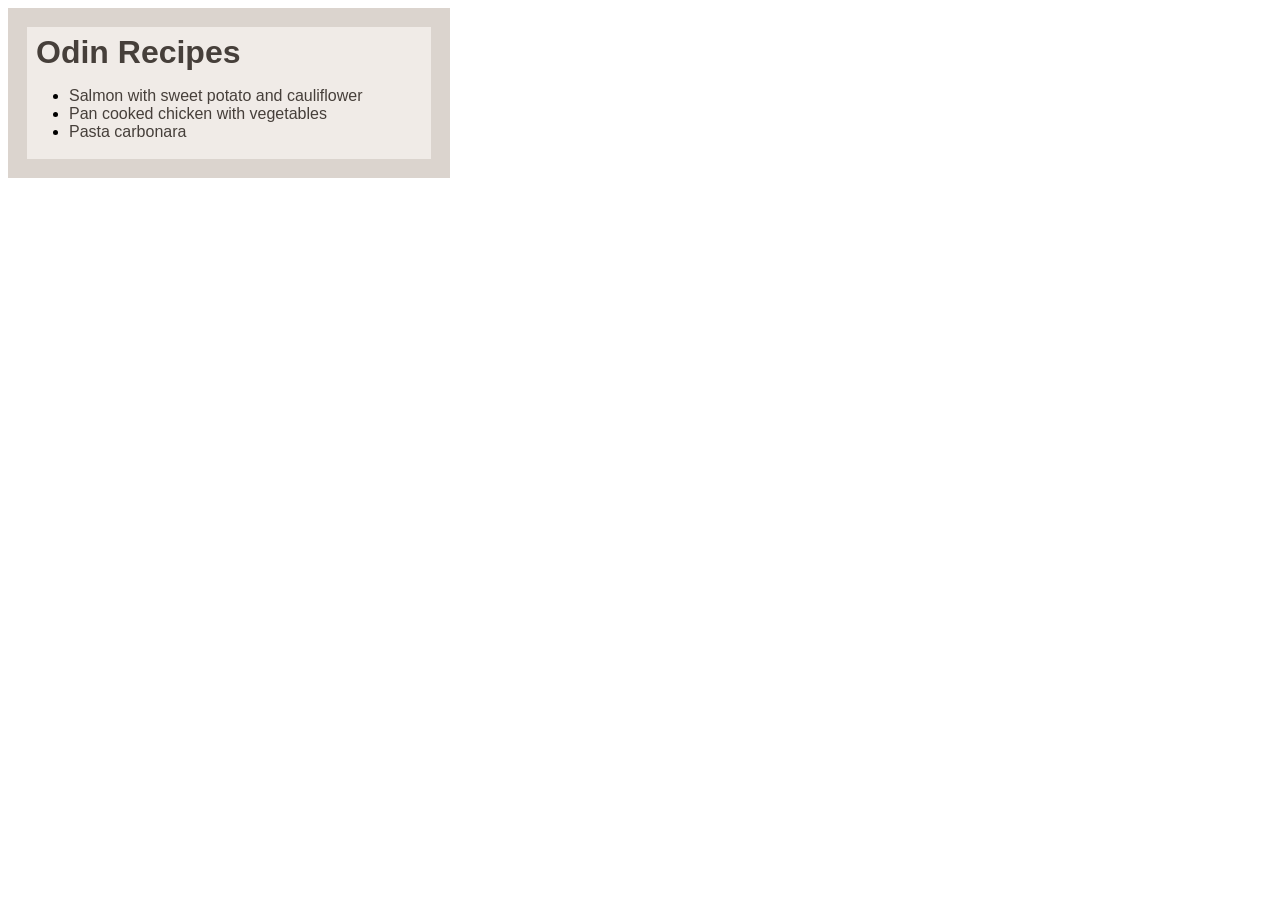
<file: index.html>
<!DOCTYPE html>
<html lang="en">
    <head>
        <meta charset="UTF-8">
        <link rel="stylesheet" href="recipes_test.css">
        <title>Homepage</title>
    </head>

    <body>
        <div class="bigbox">
            <div class="boxlist1"> 
                <h1 class="title">Odin Recipes</h1>
                <ul>
                    <li><a href="./recipes/salmon-sweetpotato-cauliflower.html">Salmon with sweet potato and cauliflower</a></li>
                    <li><a href="./recipes/pancooked-chicken-veggies.html">Pan cooked chicken with vegetables</a></li>
                    <li><a href="./recipes/pasta-carbonara.html">Pasta carbonara</a></li>
            </ul>
            </div>
        </div>
    </body>

</html>
</file>
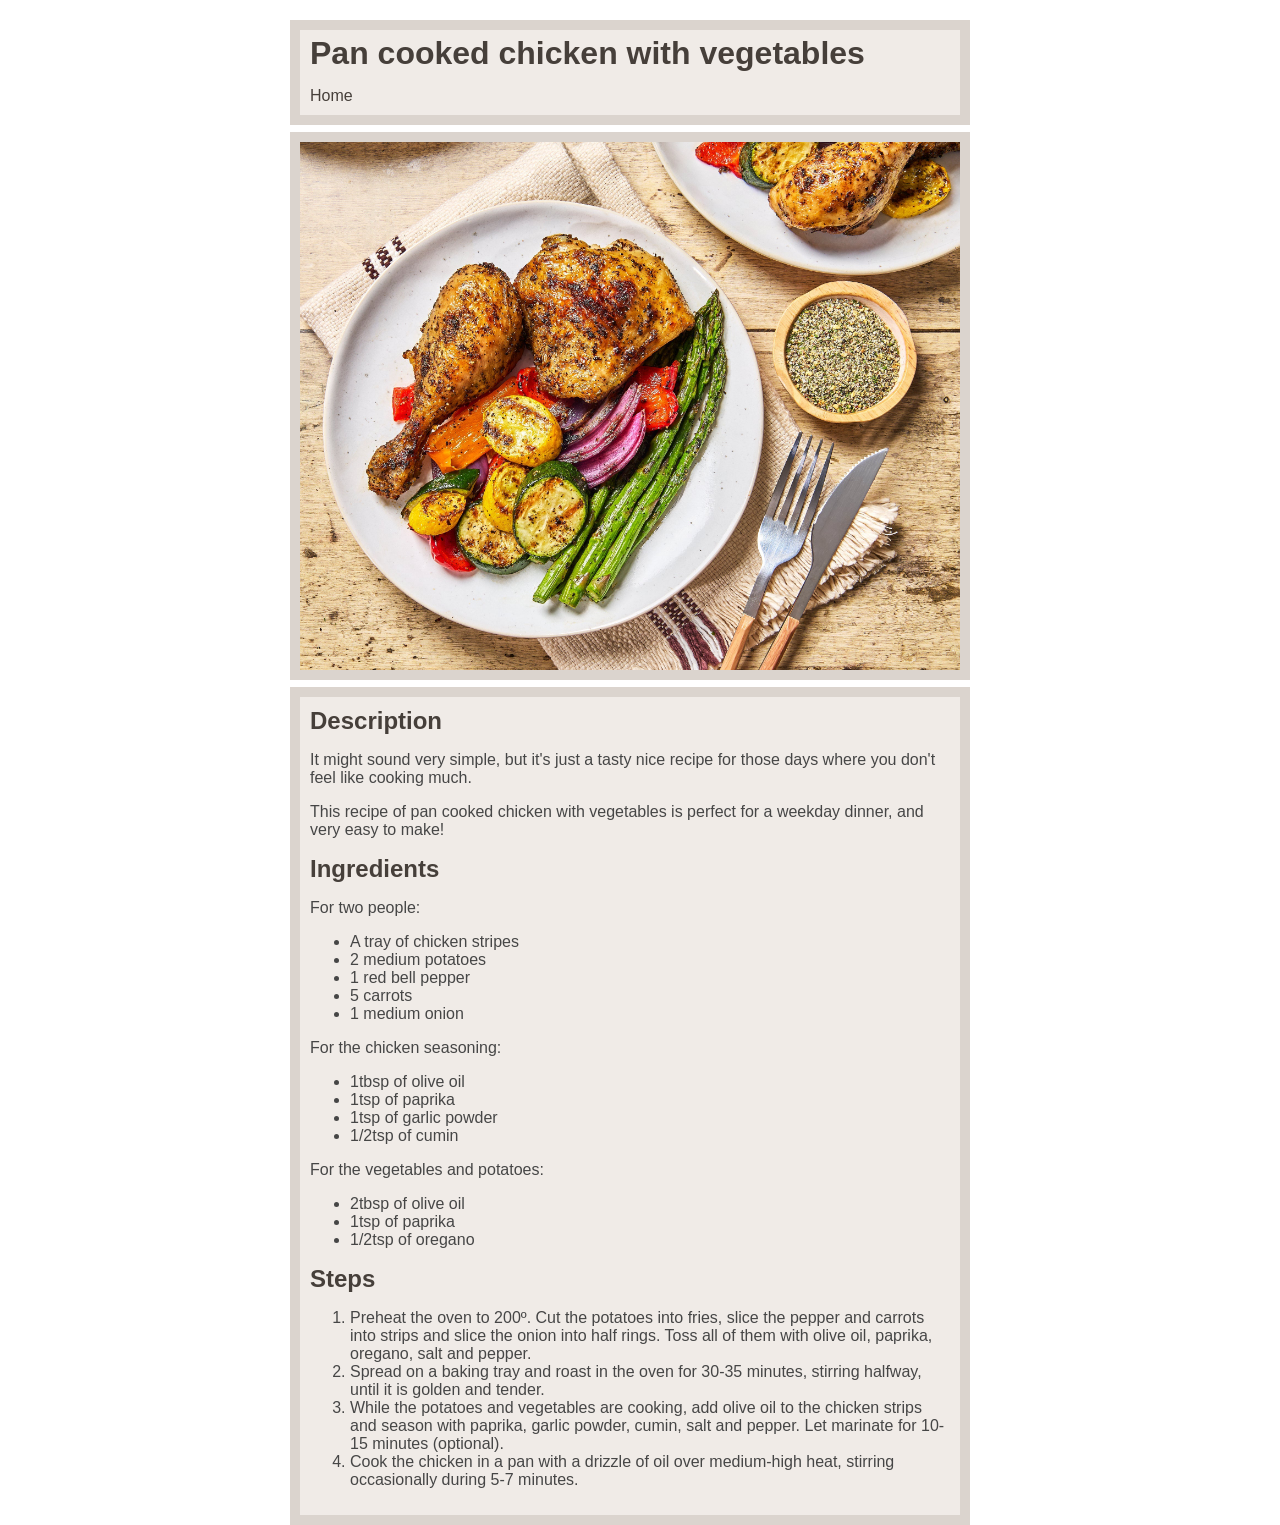
<file: recipes/pancooked-chicken-veggies.html>
<!DOCTYPE html>
<html lang="en">
    <head>
        <meta charset="UTF-8">
        <title>Pan cooked chicken with vegetables</title>
        <link rel="stylesheet" href="pancooked_chicken_veggies.css"></link>
    </head>

    <body>
         <div class="boxtitle">
            <div class="boxtitle2">
                <h1 class="title">Pan cooked chicken with vegetables</h1>
                <a href="../index.html" class="homepagelink">Home</a>
            </div>
         </div>

        <div class="photochicken">
            <img src="./images/pancooked-chicken-veggies.jpg" alt="Plate of chicken with vegetables"></img>
        </div> 

        <div class="bigbox_recipe">
            <div class="smallbox_recipe">
                <h2 class="title2">Description</h2>
                <p>It might sound very simple, but it's just a tasty nice recipe for those days where you don't feel like cooking much.</p>
                <p>This recipe of pan cooked chicken with vegetables is perfect for a weekday dinner, and very easy to make!</p>

                <h2 class="title2">Ingredients</h2>
                <p>For two people:</p>
                <ul>
                    <li>A tray of chicken stripes</li>
                    <li>2 medium potatoes</li>
                    <li>1 red bell pepper</li>
                    <li>5 carrots</li>
                    <li>1 medium onion</li>
                </ul>
                <p>For the chicken seasoning:</p>
                <ul>
                    <li>1tbsp of olive oil</li>
                    <li>1tsp of paprika</li>
                    <li>1tsp of garlic powder</li>
                    <li>1/2tsp of cumin</li>
                </ul>
                <p>For the vegetables and potatoes:</p>
                <ul>
                    <li>2tbsp of olive oil</li>
                    <li>1tsp of paprika</li>
                    <li>1/2tsp of oregano</li>
                </ul>

                <h2 class="title2">Steps</h2>
                <ol>
                    <li>Preheat the oven to 200º. Cut the potatoes into fries, slice the pepper and carrots into strips and slice the onion into half rings. Toss all of them with olive oil, paprika, oregano, salt and pepper.</li>
                    <li>Spread on a baking tray and roast in the oven for 30-35 minutes, stirring halfway, until it is golden and tender.</li>
                    <li>While the potatoes and vegetables are cooking, add olive oil to the chicken strips and season with paprika, garlic powder, cumin, salt and pepper. Let marinate for 10-15 minutes (optional).</li>
                    <li>Cook the chicken in a pan with a drizzle of oil over medium-high heat, stirring occasionally during 5-7 minutes.</li>
                </ol>
            </div>
        </div>
    </body>

</html>
</file>
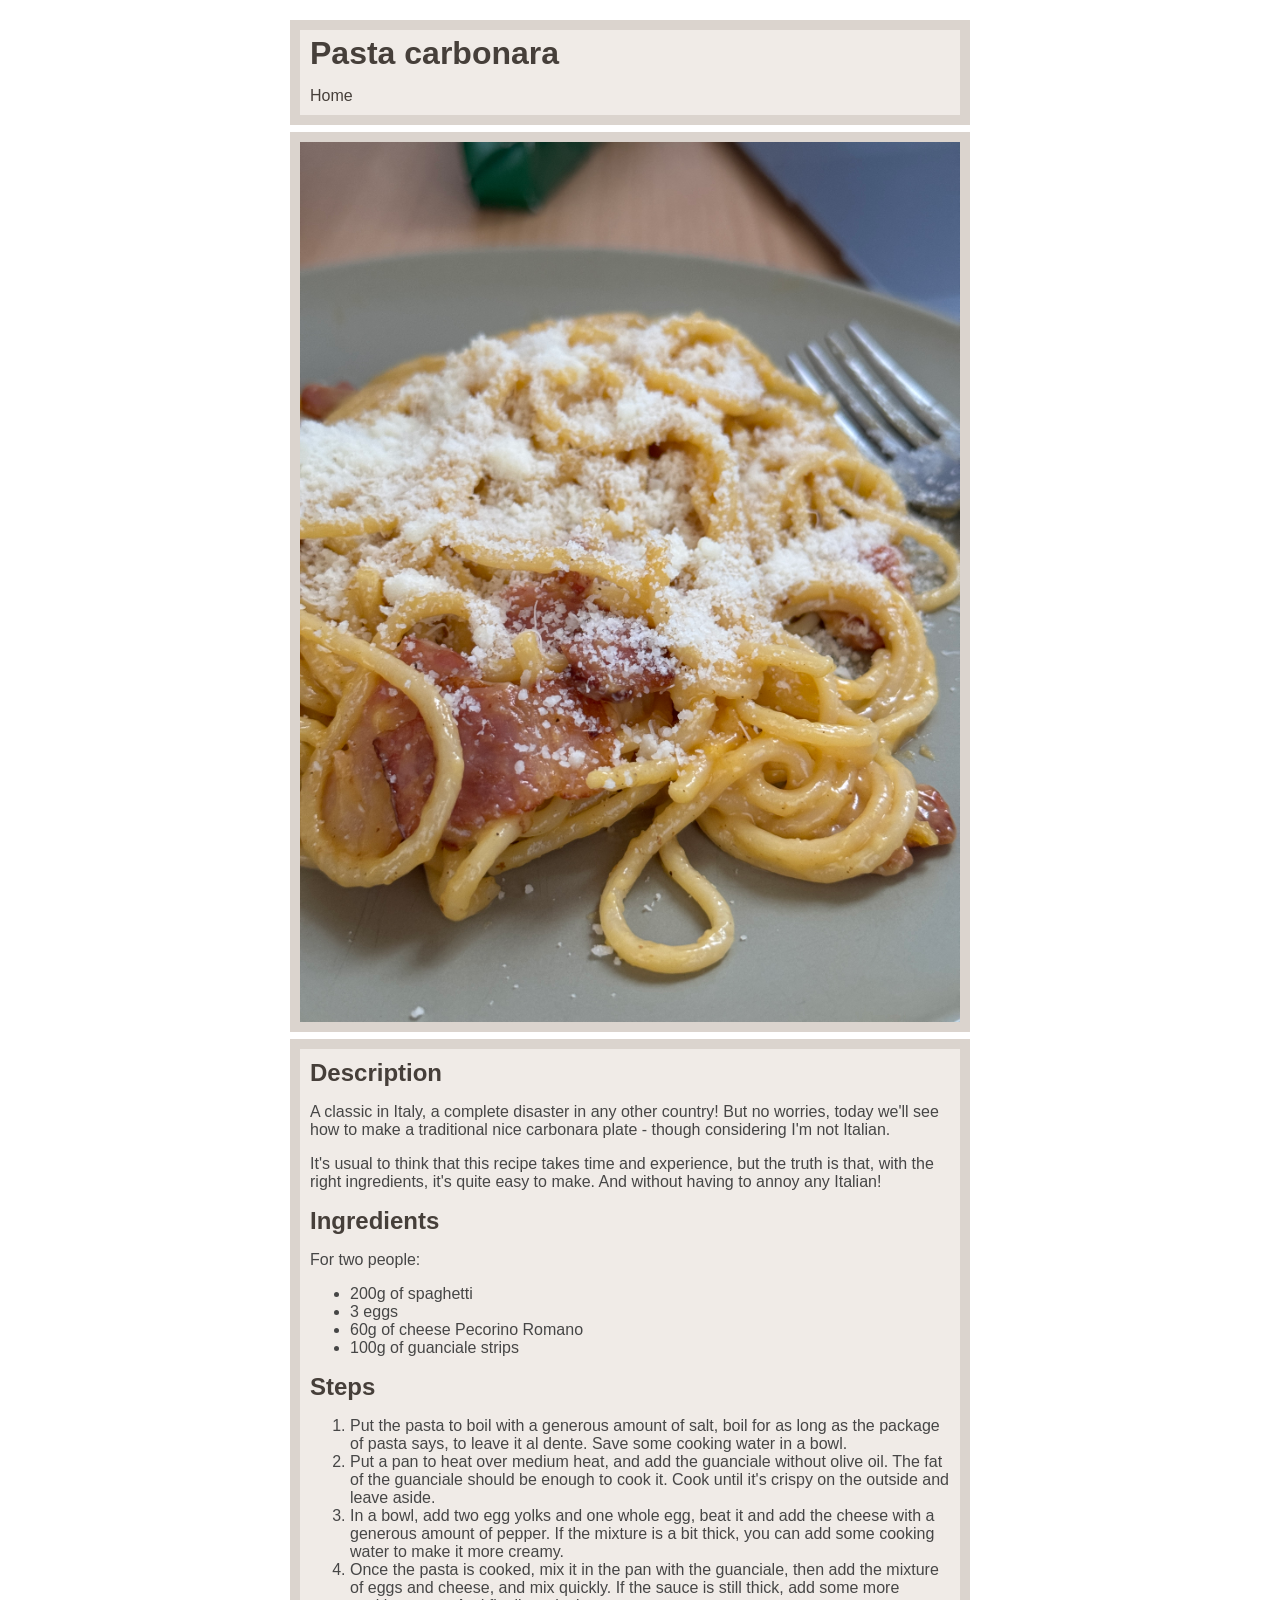
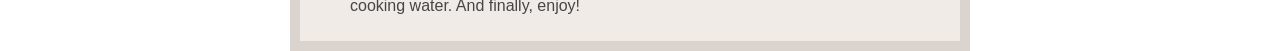
<file: recipes/pasta-carbonara.html>
<!DOCTYPE html>
<html lang="en">
    <head>
        <meta charset="UTF-8">
        <title>Pasta carbonara</title>
        <link rel="stylesheet" href="pasta_carbonara.css">
    </head>

    <body>
        <div class="boxtitle">
            <div class="boxtitle2">
                <h1 class="title">Pasta carbonara</h1>
                <a href="../index.html" class="homepagelink">Home</a>
            </div>
        </div>

        <div class="photopasta">
         <img src="./images/pasta-carbonara.jpg" alt="Plate of pasta carbonara">
        </div>

        <div class="bigbox_recipe">
            <div class="smallbox_recipe">
                <h2 class="title2">Description</h2>
                <p>A classic in Italy, a complete disaster in any other country! But no worries, today we'll see how to make a traditional nice carbonara plate - though considering I'm not Italian.</p>
                <p>It's usual to think that this recipe takes time and experience, but the truth is that, with the right ingredients, it's quite easy to make. And without having to annoy any Italian!</p>

                <h2 class="title2">Ingredients</h2>
                <p>For two people:</p>
                <ul>
                    <li>200g of spaghetti</li>
                    <li>3 eggs</li>
                    <li>60g of cheese Pecorino Romano</li>
                    <li>100g of guanciale strips</li>
                </ul>

                <h2 class="title2">Steps</h2>
                <ol>
                    <li>Put the pasta to boil with a generous amount of salt, boil for as long as the package of pasta says, to leave it al dente. Save some cooking water in a bowl.</li>
                    <li>Put a pan to heat over medium heat, and add the guanciale without olive oil. The fat of the guanciale should be enough to cook it. Cook until it's crispy on the outside and leave aside.</li>
                    <li>In a bowl, add two egg yolks and one whole egg, beat it and add the cheese with a generous amount of pepper. If the mixture is a bit thick, you can add some cooking water to make it more creamy.</li>
                    <li>Once the pasta is cooked, mix it in the pan with the guanciale, then add the mixture of eggs and cheese, and mix quickly. If the sauce is still thick, add some more cooking water. And finally, enjoy!</li>
                </ol>
            </div>
        </div>
    </body>
</html>
</file>
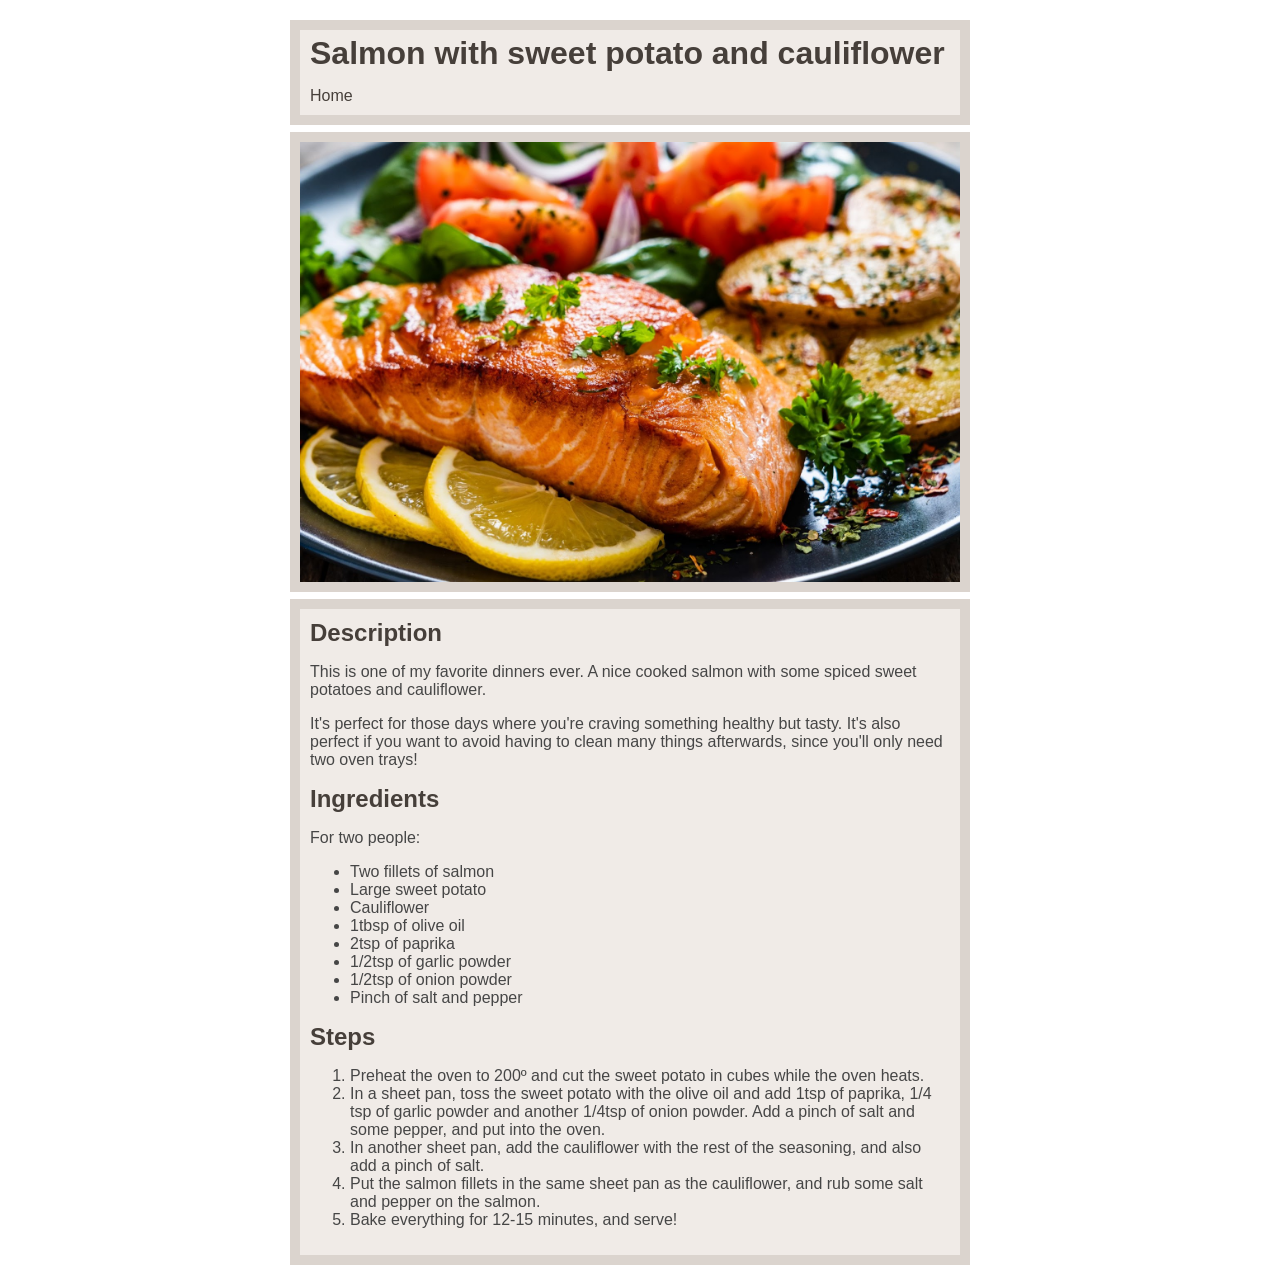
<file: recipes/salmon-sweetpotato-cauliflower.html>
<!DOCTYPE html>
<html lang="en">
    <head>
        <meta charset="UTF-8">
        <title>Salmon with sweet potato and cauliflower</title>
        <link rel="stylesheet" href="salmon_sweetpotato_cauliflower.css"></link>
    </head>

    <body>
        <div class="boxtitle">
            <div class="boxtitle2">
                <h1 class="title">Salmon with sweet potato and cauliflower</h1>
                <a href="../index.html" class="homepagelink">Home</a>
            </div>
        </div>
        
        <div class="photosalmonbox">
            <img src="./images/salmon-sweetpotato-cauliflower.jpeg" alt="Salmon served with sweet potatoes and cauliflower">
        </div>

        <div class="bigbox_recipe">
            <div class="smallbox_recipe">
                <h2 class="title2">Description</h2>
                <div class="description">
                    <p>This is one of my favorite dinners ever. A nice cooked salmon with some spiced sweet potatoes and cauliflower.</p>
                    <p>It's perfect for those days where you're craving something healthy but tasty. It's also perfect if you want to avoid having to clean many things afterwards, since you'll only need two oven trays!</p>
                </div>
                <h2 class="title2">Ingredients</h2>
                <div class="ingredientlist">
                    <p>For two people:</p>
                    <ul>
                        <li>Two fillets of salmon</li>
                        <li>Large sweet potato</li>
                        <li>Cauliflower</li>
                        <li>1tbsp of olive oil</li>
                        <li>2tsp of paprika</li>
                        <li>1/2tsp of garlic powder</li>
                        <li>1/2tsp of onion powder</li>
                        <li>Pinch of salt and pepper</li>
                    </ul>
                </div>

                <h2 class="title2">Steps</h2>
                <ol class="steps">
                    <li>Preheat the oven to 200º and cut the sweet potato in cubes while the oven heats.</li>
                    <li>In a sheet pan, toss the sweet potato with the olive oil and add 1tsp of paprika, 1/4 tsp of garlic powder and another 1/4tsp of onion powder. Add a pinch of salt and some pepper, and put into the oven.</li>
                    <li>In another sheet pan, add the cauliflower with the rest of the seasoning, and also add a pinch of salt.</li>
                    <li>Put the salmon fillets in the same sheet pan as the cauliflower, and rub some salt and pepper on the salmon.</li>
                    <li>Bake everything for 12-15 minutes, and serve!</li>
                </ol>
            </div>
        </div>
    </body>

</html>
</file>
<file: recipes_test.css>
.bigbox {
  background-color: #DBD4CE;
  width: 27em;
  padding: 5px;
}

.title {
    font-family: Helvetica, Tahoma, sans-serif;
    color: #463f3a;
    margin: 5px 7px;
}

.boxlist1 {
  background-color: #F0EBE7;
  width: 25em;
  padding: 0.1em;
  margin: 14.4062px auto;
}

ul {
  font-family: Helvetica, Tahoma, sans-serif;
  color: black;
}

a:link {
  color: #463f3a;
  text-decoration: none;
}

a:visited {
  color: #463f3a;
  text-decoration: none;
}

a:hover {
  color: #8a817c;
}
</file>
<file: recipes/pancooked_chicken_veggies.css>
body {
    width: 700px;
    margin: 0px auto;
}

.boxtitle2 {
    background-color: #F0EBE7;
    margin: 5px;
    padding: 5px;
}

.boxtitle {
    background-color: #DBD4CE;
    width: 670px;
    padding: 5px;
    /* Added margin top for the top of the page */
    margin-top: 20px;
}

.title {
    font-family: Helvetica, Tahoma, sans-serif;
    color: #463f3a;
    margin: 0px;
    margin-bottom: 15px;
    margin-left: 5px;
}

.homepagelink {
    font-family: Helvetica, Tahoma, sans-serif;
    display: block;
    margin-bottom: 5px;
    margin-left: 5px;
}

a:link {
    color: #463f3a;
    text-decoration: none;
}

a:visited {
    color: #463f3a;
    text-decoration: none;
}

a:hover {
    color: #8a817c;
}

.photochicken {
    background-color: #DBD4CE;
    box-sizing: border-box;
    width: 680px;
    margin-top: 7px;
}

img {
    /* No margin to center the photo because whole body is centered */
    width: 660px;
    display: block;
    padding: 10px;
}

.bigbox_recipe {
    background-color: #DBD4CE;
    box-sizing: border-box;
    width: 680px;
    padding: 10px;
    margin-top: 7px;
}

.smallbox_recipe {
    background-color: #F0EBE7;
    padding: 10px;
}

.title2 {
    margin: 0px;
    font-family: Helvetica, Tahoma, sans-serif;
    color: #463f3a;
}

p, ul, ol {
    font-family: Helvetica, Tahoma, sans-serif;
    color: #464646;
}
</file>
<file: recipes/pasta_carbonara.css>
body {
    width: 700px;
    margin: 0px auto;
}

.boxtitle2 {
    background-color: #F0EBE7;
    margin: 5px;
    padding: 5px;
}

.boxtitle {
    background-color: #DBD4CE;
    width: 670px;
    padding: 5px;
    /* Added margin top for the top of the page */
    margin-top: 20px;
}

.title {
    font-family: Helvetica, Tahoma, sans-serif;
    color: #463f3a;
    margin: 0px;
    margin-bottom: 15px;
    margin-left: 5px;
}

.homepagelink {
    font-family: Helvetica, Tahoma, sans-serif;
    display: block;
    margin-bottom: 5px;
    margin-left: 5px;
}

a:link {
    color: #463f3a;
    text-decoration: none;
}

a:visited {
    color: #463f3a;
    text-decoration: none;
}

a:hover {
    color: #8a817c;
}

.photopasta {
    background-color: #DBD4CE;
    box-sizing: border-box;
    width: 680px;
    margin-top: 7px;
}

img {
    /* No margin to center the photo because whole body is centered */
    width: 660px;
    display: block;
    padding: 10px;
}

.bigbox_recipe {
    background-color: #DBD4CE;
    box-sizing: border-box;
    width: 680px;
    padding: 10px;
    margin-top: 7px;
}

.smallbox_recipe {
    background-color: #F0EBE7;
    padding: 10px;
}

.title2 {
    margin: 0px;
    font-family: Helvetica, Tahoma, sans-serif;
    color: #463f3a;
}

p, ul, ol {
    font-family: Helvetica, Tahoma, sans-serif;
    color: #464646;
}
</file>
<file: recipes/salmon_sweetpotato_cauliflower.css>
body {
    width: 700px;
    margin: 0px auto;
}

.title {
    font-family: Helvetica, Tahoma, sans-serif;
    color: #463f3a;
    margin: 0px;
    margin-bottom: 15px;
    margin-left: 5px;
}

.homepagelink {
    font-family: Helvetica, Tahoma, sans-serif;
    display: block;
    margin-bottom: 5px;
    margin-left: 5px;
}

a:link {
    color: #463f3a;
    text-decoration: none;
}

a:visited {
    color: #463f3a;
    text-decoration: none;
}

a:hover {
    color: #8a817c;
}

.boxtitle2 {
    background-color: #F0EBE7;
    margin: 5px;
    padding: 5px;
}

.boxtitle {
    background-color: #DBD4CE;
    width: 670px;
    padding: 5px;
    /* Added margin top for the top of the page */
    margin-top: 20px;
}

.photosalmonbox {
    background-color: #DBD4CE;
    box-sizing: border-box;
    width: 680px;
    margin-top: 7px;
}

img {
    /* No margin to center the photo because whole body is centered */
    width: 660px;
    display: block;
    padding: 10px;
}

.bigbox_recipe {
    background-color: #DBD4CE;
    box-sizing: border-box;
    width: 680px;
    padding: 10px;
    margin-top: 7px;
}

.smallbox_recipe {
    background-color: #F0EBE7;
    padding: 10px;
}

.title2 {
    margin: 0px;
    font-family: Helvetica, Tahoma, sans-serif;
    color: #463f3a;
}

p, ul, ol {
    font-family: Helvetica, Tahoma, sans-serif;
    color: #464646;
}
</file>
